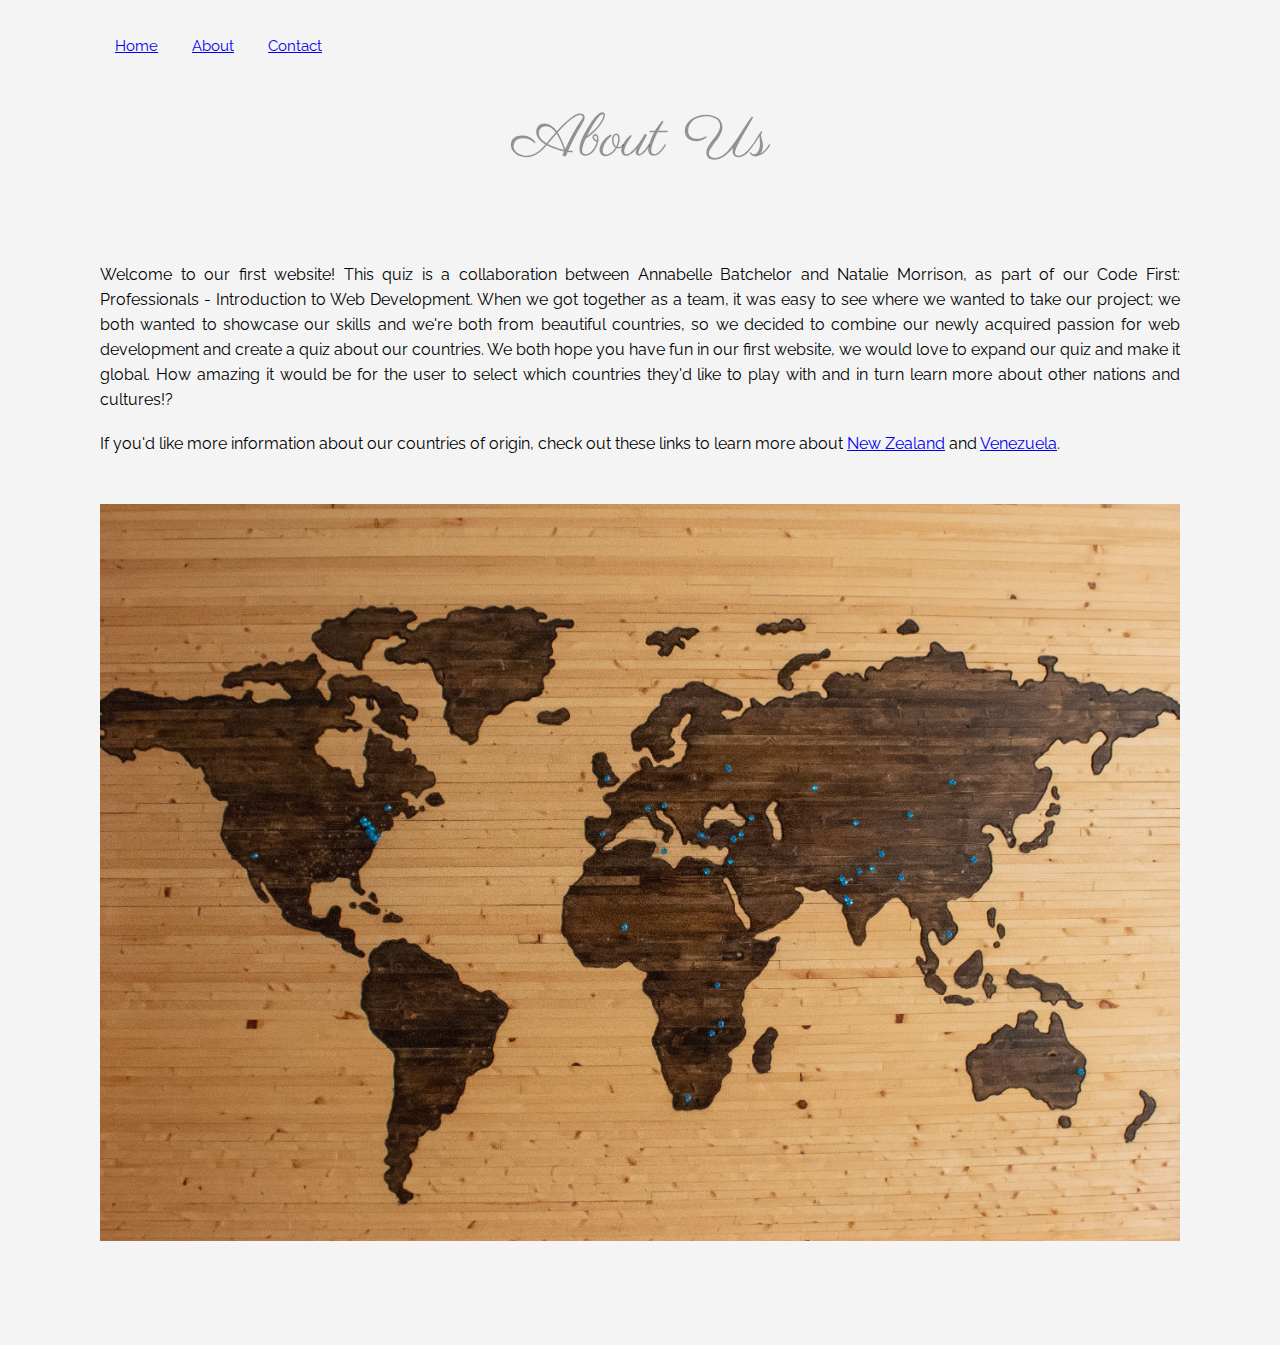
<file: about.html>
<!DOCTYPE html>

<html>
    <head>
        <meta charset="utf-8">
        <title>Where in the world?</title>
        <link href="https://fonts.googleapis.com/css2?family=Parisienne&family=Raleway:wght@300&display=swap" rel="stylesheet">
        <link rel="stylesheet" href="style.css">
        <meta name="viewport" content="width=device-width, initial-scale=1.0">
    </head>
    
    <body>
        <nav>
            <ul>
                <li>
                    <a href="index.html">Home</a>
                </li>
                <li>
                    <a href="about.html">About</a>
                </li>
                <li>
                    <a href="contact.html">Contact</a>
                </li>
            </ul>
        </nav>

        <h1>About Us</h1>

         <p>Welcome to our first website! This quiz is a collaboration between Annabelle Batchelor and Natalie Morrison, 
             as part of our Code First: Professionals - Introduction to Web Development. When we got together as a team, 
             it was easy to see where we wanted to take our project; we both wanted to showcase our skills and we're both 
             from beautiful countries, so we decided to combine our newly acquired passion for web development and create 
             a quiz about our countries. We both hope you have fun in our first website, we would love to expand our quiz 
             and make it global. How amazing it would be for the user to select which countries they'd like to play with 
             and in turn learn more about other nations and cultures!?</p>

         <br>

         <p>If you'd like more information about our countries of origin, check out these links 
             to learn more about 
             <a href="https://en.wikipedia.org/wiki/New_Zealand" target="_blank"> New Zealand</a> and 
            <a href="https://en.wikipedia.org/wiki/Venezuela" target="_blank">Venezuela</a>.</p>
        
        <div class="Map-pics">
                    <img width="100%" src="img/mapofworld.jpg" alt="World Map">
                </div>
        
        </body>

</html>
</file>
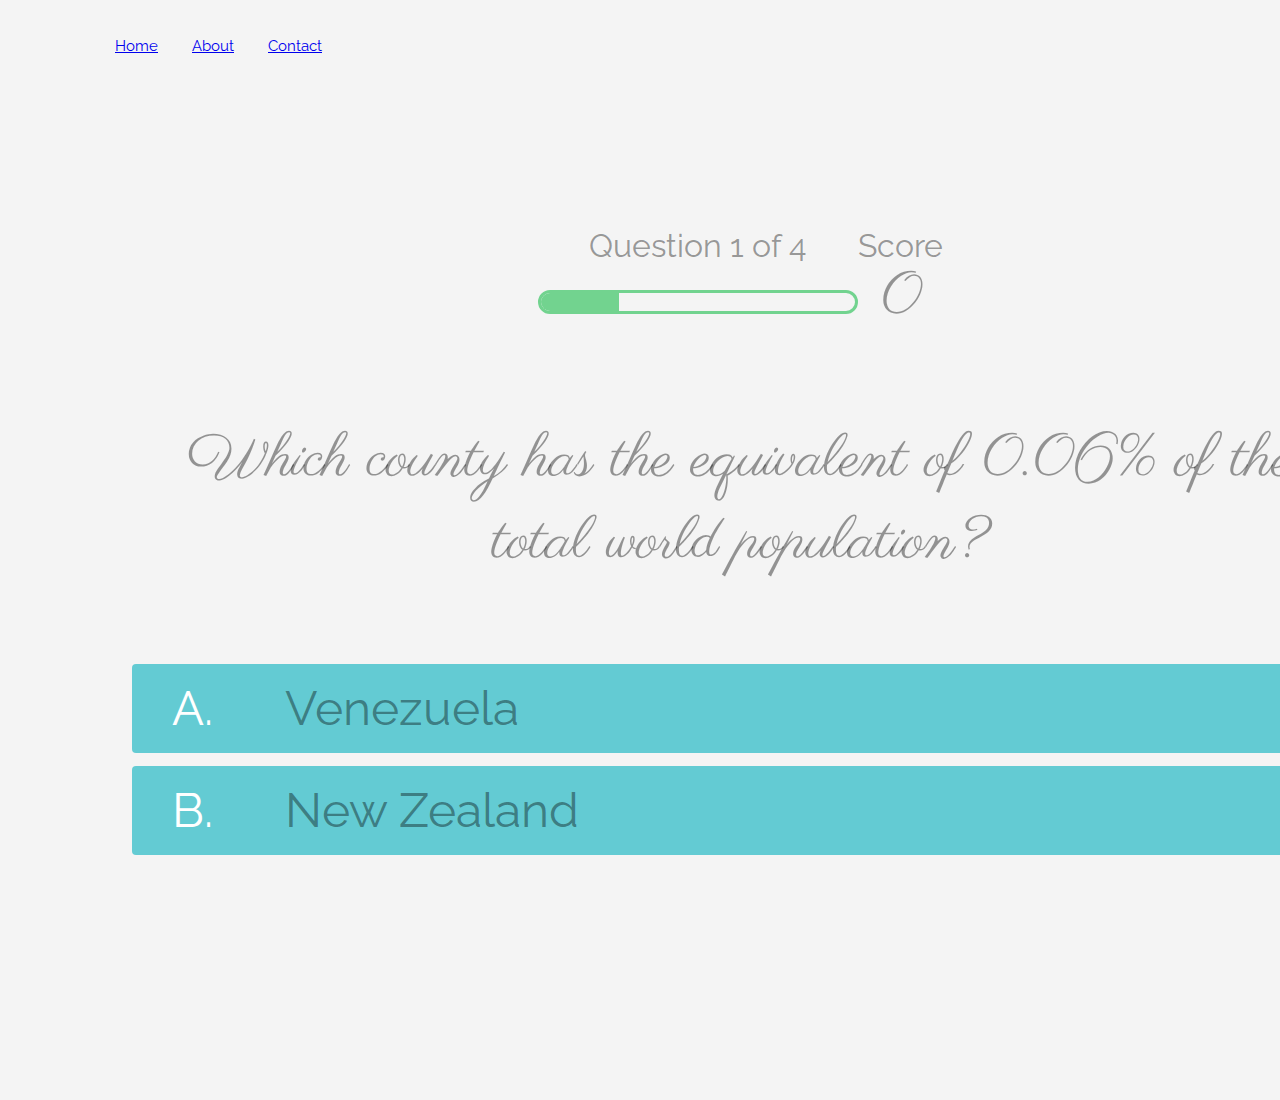
<file: game.html>
<!DOCTYPE html>

<html>
    <head>
        <meta charset="utf-8">
        <title>Where in the world?</title>
        <link href="https://fonts.googleapis.com/css2?family=Parisienne&family=Raleway:wght@300&display=swap" rel="stylesheet">
        <link rel="stylesheet" href="style.css">
        <meta name="viewport" content="width=device-width, initial-scale=1.0">
        <link rel="stylesheet" href="game.css">
    </head>

    <body>
        <nav>
            <ul>
                <li>
                    <a href="index.html">Home</a>
                </li>
                <li>
                    <a href="about.html">About</a>
                </li>
                <li>
                    <a href="contact.html">Contact</a>
                </li>
            </ul>
        </nav>

        <div class="container">
            <div id="game" class="justify-center flex-column">
                <div id="hud">
                    <div class="hud-item">
                        <p id="progressText" class="hud-prefix">
                            Question
                        </p>
                        <div id="progressBar">
                            <div id="progressBarFull"></div>
                        </div>
                    </div>
                       <div class="hud-item">
                           <p class="hud-prefix">
                             Score  
                           </p>
                           <h1 class="hud-main-text" id="score">
                               0
                           </h1>
                       </div>
                </div>
                <h1 id="question">Where is this beach scene?</h1>
                <div class="choice-container">
                    <p class="choice-prefix">A.</dpv>
                    <p class="choice-text" data-number="1">Venezuela</p>       
                </div>   
                <div class="choice-container">
                    <p class="choice-prefix">B.</dpv>
                    <p class="choice-text" data-number="2">New Zealand</p>       
                </div>   
        </div>
        <script type="text/javascript" src="game.js"></script>
    </body>
</html>
</file>
<file: style.css>
body {
    font-family: 'Raleway', sans-serif;
    margin: 0;
    padding: 100px;
    background-color:#f4f4f4;
    height: 100%;
}

* {
    box-sizing: border-box;
    margin:0;
    padding: 0;
    font-family: 'Raleway', sans-serif;
}

nav{
    position: relative;
    font-size: 15px;
    text-align: left;
    margin-top: 0;
    padding: 0;
}

nav ul{
    position: absolute;
    bottom: 30px;
}

ul{
    margin: 0;
    list-style: none;
    padding: 0;
}

li{
    display: inline-block;
    padding: 15px;
}

h1{
    justify-content: center;
    text-align: center;
    font-size: 60px;
    font-display: bold;
    color:rgba(0,0,0, 0.4);
    padding: 0;
    margin-bottom: 5rem;
    font-family: 'Parisienne', cursive;
    font-weight: 200;
}

.bg-img {
    position: relative;
    align-items: center;
    display: block;
    z-index: -1;
    text-align: center;
    justify-content: center;
    padding-top: 9rem;
}

h2 {
    font-size:50px;
    margin-bottom: 4rem;
}

.welcome{
    text-align: center;
    justify-content: justify;
    color:rgba(0,0,0, 0.4);
    margin-top: 0;
    margin-right: 4rem;
    margin-bottom: 4rem;
    font-size: 20px;
}

p{
    line-height: 25px;
    text-align: justify;
}

.contact {
    padding: 20px;
}
    
.contact label{
        display:block;
}
    
.contact.form-group{
        padding-bottom: 15px;
}
    
.contact input[type="text"], .contact textarea{
        padding:8px;
        width: 100%;
}
    
.contact input[type="email"], .contact textarea{
        padding:8px;
        width: 100%;
}
    
.container{
    width:100vw;
    height:100vh;
    display: flex;
    justify-content: center;
    align-items: center;
    max-width: 80rem;
    margin: 0;
    padding: 2rem;
}

.flex-column{
    display:flex;
    flex-direction: column;
    align-items: center;
}

.flex.center{
    justify-content: center;
    align-items: center;
}

.justify-center{
    justify-content: center;
}

.text-center{
    text-align: center;
}

.hidden {
    display: none;
}

.btn{
    font-size:2.4rem;
    padding: 2rem 0;
    width: 30rem;
    text-align: center;
    margin-bottom: 1rem;
    color:rgba(0,0,0, 0.4);
    background: rgb(176, 240, 240);
    border-radius: 4px;
}

.btnContact{
    font-size:1.5rem;
    padding: 1rem 0;
    width: 6rem;
    height: 4rem;
    text-align: center;
    margin-bottom: 1rem;
    color:rgba(0,0,0, 0.4);
    background: rgb(176, 240, 240);
    border-radius: 4px;
}

.btn:hover{
    cursor: pointer;
    box-shadow: 0 0.4rem 1.4rem 0 rgba(0,0,0, 0.4);
    transition: transform 150ms;
    transform: scale(1.03);
}

.btn[disabled]:hover {
    cursor: not-allowed;
    box-shadow: none;
    transform:none;
}

#highscore-btn{
     background: rgb(176, 240, 240);
}

#highscore-btn:hoover {
    box-shadow: 0 0.4rem 1.4rem 0 rgba(0,0,0, 0.4);
}

.fa-crown {
    font-size: 2.5rem;
    margin-left: 1rem;
}

.Map-pics {
    padding-top: 3rem;
}

/*End Page CSS*/

.end-form-container{
    width: 100%;
    display: flex;
    flex-direction: column;
    align-items: center;
    max-width: 30rem;
}

input{
    margin-bottom: 1rem;
    width: 20rem;
    padding: 1.5rem;
    font-size: 1.8rem;
    border: none;
    box-shadow: 0 0.4rem 1.4rem 0 rgba(0,0,0, 0.4);
}

input::placeholder{
    color: rgba(0,0,0, 0.4);
}

#username{
    margin-bottom: 3rem;
    width: 100%;
    outline: none;
}

#end-text {
    font-size:2.4 rem;
    color:rgba(0,0,0, 0.4);
    text-align: center;
    font-family: 'Parisienne', cursive;
    font-weight: 200;
}

#saveScoreBtn{
    border: none;
}

.social {
    padding: 15px;
}

.location-map {
    margin-bottom: 1rem;
    width: 20rem;
    padding: 1.5rem;
    padding-left: 30rem;
    position: absolute;
    align-items: center;
    display: inline;
    justify-content: center;
}
</file>
<file: game.css>
body{
    color:rgba(0,0,0, 0.4)
}

.choice-container{
    display: flex;
    margin-bottom: 0.8rem;
    width:100%;
    border-radius:4px;
    background: rgb(99, 203, 211);
    font-size:3rem;
    min-width: 50rem;
    
}

.choice-container:hover{
    cursor: pointer;
    box-shadow: 0 0.4rem 1.4rem 0 rgba(0,0,0, 0.4);
    transform: scale(1.02);
    transform: transform 100ms;
}

.choice-prefix {
    padding: 2rem 2.5rem;
    color: white;
}

.choice-text{
    padding:2rem;
    width: 100%;
}

.correct{
    background: rgb(114, 211, 143);
}

.incorrect{
    background: rgb(230, 62, 56);
}

/*Heads up Display*/

#hud {
    display: flex;
    justify-content: space-between;
}

.hud-prefix {
    text-align: center;
    font-size: 2rem;
}

.hud-main.-text {
    text-align: center;
    display: flex;
}

#progressBar {
    width: 20rem;
    height: 1.5rem;
    border: 0.2rem solid rgb(114, 211, 143);
    margin-top: 2rem;
    border-radius: 50px;
    overflow:hidden;
}

#progressBarFull{
    height:100%;
    background: rgb(114, 211, 143);
    width:0%;
}

@media screen and (max-width: 768px){
    .choice-container{
        min-width: 40rem;
    }
}

.fa-home {
    font-size: 2.5rem;
    margin-left: 1rem;
}
</file>
